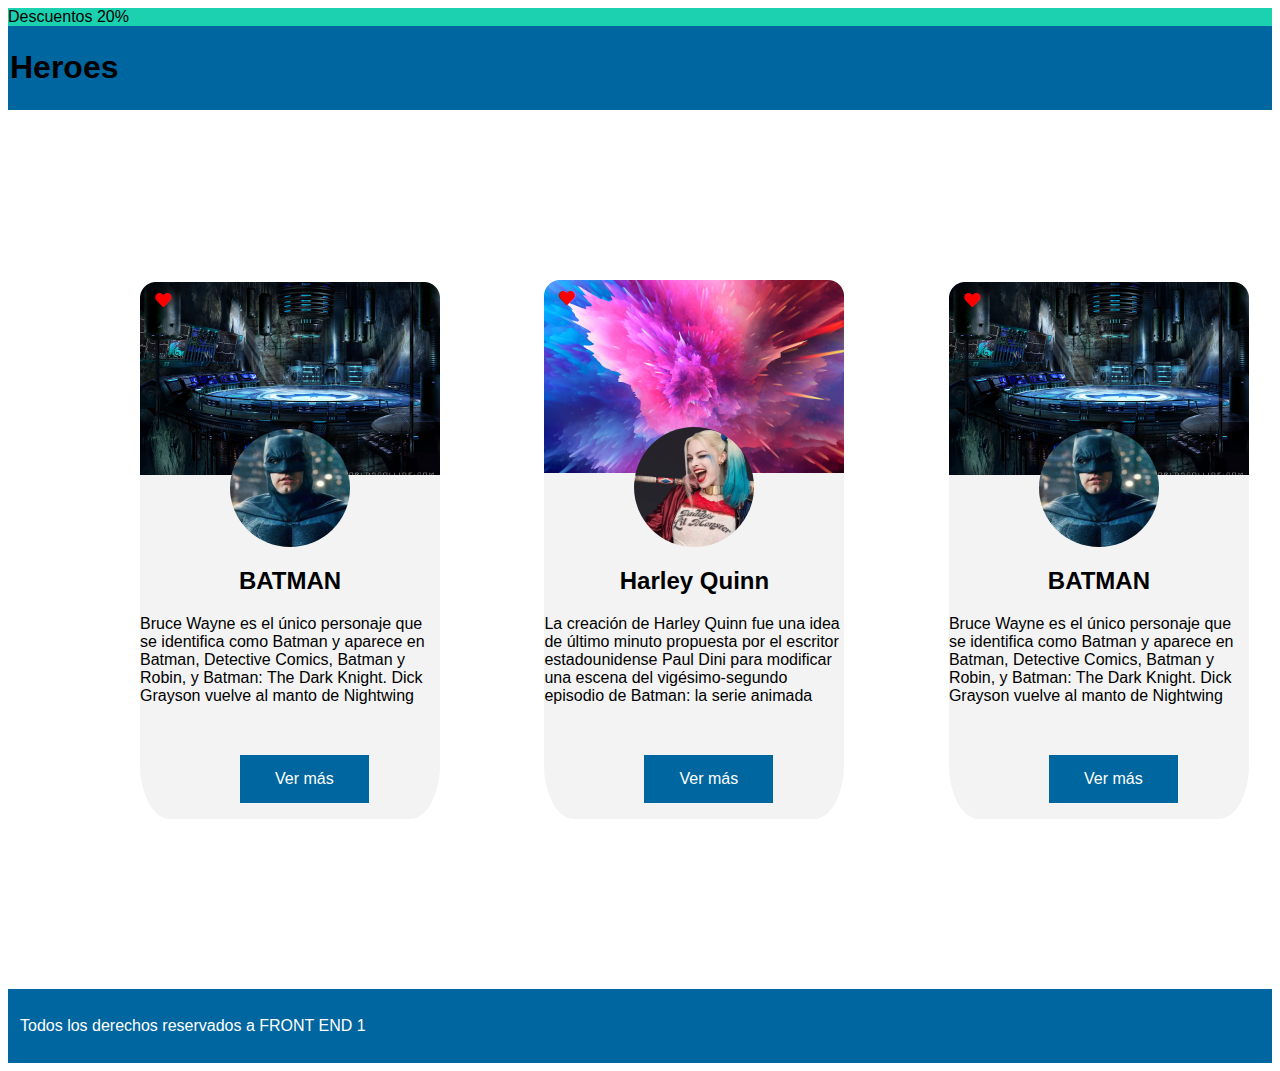
<file: Clase 10/Index.html>
<!DOCTYPE html>
<html lang="en">
<head>
    <meta charset="UTF-8">
    <meta http-equiv="X-UA-Compatible" content="IE=edge">
    <meta name="viewport" content="width=, initial-scale=1.0">
    <title>Document</title>
    <link rel="stylesheet" href="css/style.css">
    <link rel="stylesheet" href="https://use.fontawesome.com/releases/v5.15.2/css/all.css">
</head>
<body>
    <header>
        <div class="descuentos">
            Descuentos 20%
        </div>
        <div class="heroes"> 
            <h1>Heroes</h1>
        </div>
    </header>
    <main>
    <span class= "card">
        <i class="fas fa-heart corazon"></i>
        <img src="img/FondoBatman.png" alt="FondoBatman">
        <img src="img/Batman.png" alt="Batman" class="redondo">
        <h2>BATMAN</h2>
        <p>Bruce Wayne es el único personaje que se identifica como Batman y aparece en Batman, Detective Comics, Batman y Robin, y Batman: The Dark Knight. Dick Grayson vuelve al manto de Nightwing</p>
        <br>
        <p class="caja">Ver más</p>
    </span>

    <span class="card">
        <i class="fas fa-heart corazon"></i>
        <img src="img/FomdoHarley.png" alt="FondoHarley">
        <img src="img/Harley.png" alt="Harley" class="redondo">
        <h2>Harley Quinn</h2>
        <p>La creación de Harley Quinn fue una idea de último minuto propuesta por el escritor estadounidense Paul Dini para modificar una escena del vigésimo-segundo episodio de Batman: la serie animada </p>
        <br>
        <p class="caja">Ver más</p>
    </span>

    <span class= "card">
        <i class="fas fa-heart corazon"></i>
        <img src="img/FondoBatman.png" alt="FondoBatman">
        <img src="img/Batman.png" alt="Batman" class="redondo">
        <h2>BATMAN</h2>
        <p>Bruce Wayne es el único personaje que se identifica como Batman y aparece en Batman, Detective Comics, Batman y Robin, y Batman: The Dark Knight. Dick Grayson vuelve al manto de Nightwing</p>
        <br>
        <p class="caja">Ver más</p>
    </span>
    </main>

    <footer>
        <p>Todos los derechos reservados a FRONT END 1 </p>
    </footer>
</body>
</html>
</file>
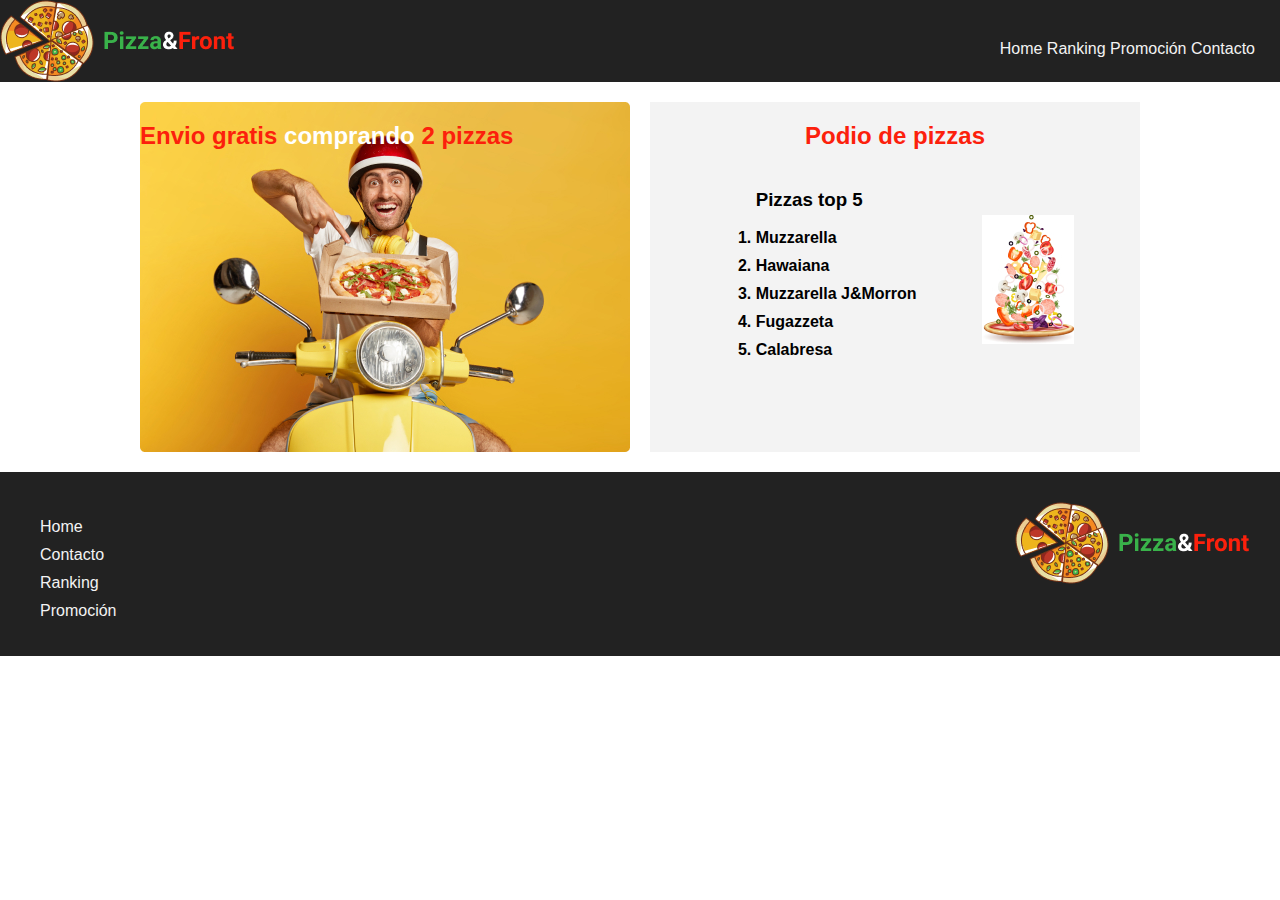
<file: Clase 11/index.html>
<!DOCTYPE html>
<html lang="en">
<head>
    <meta charset="UTF-8">
    <meta http-equiv="X-UA-Compatible" content="IE=edge">
    <meta name="viewport" content="width=device-width, initial-scale=1.0">
    <title>Pizza&Front</title>
    <link rel="stylesheet" href="css/style.css">
</head>
<body class="container">
    <header>
        <section class="encabezado">
        <img  src="img/Logo.png" alt="LogoPizza">
        <nav>
            <span class="iconos">
                <a>Home</a>
                <a>Ranking</a>
                <a>Promoción</a>
                <a>Contacto</a>
            </span>
        </nav>
        </section>
    </header>
    <main>
        <section class="card card1">
            <img src="img/delivery.jpg" alt="delivery">
            <h2 class="tituloimg1">Envio gratis <span class="blanco" > comprando</span>  2 pizzas </h2>
        </section>
        <section class="card">
            <h2 class="centrar">Podio de pizzas</h2>
        <section class="card2">
            <section>
            <h3>Pizzas top 5</h3>
            <ol>
                <li class="margen negrita">Muzzarella</li>
                <li class="margen negrita">Hawaiana</li>
                <li class="margen negrita">Muzzarella J&Morron</li>
                <li class="margen negrita">Fugazzeta</li>
                <li class="margen negrita">Calabresa</li>
            </ol>
            </section>
            <img class="img2"src="img/PizzaFalling.jpg" alt="delivery">  
        </section>
        </section>

    </main>
    <footer class="final">
        <nav>
            <ul class="iconosF" type="none">
                <li class="margen ">Home </li>
                <li class="margen ">Contacto</li>
                <li class="margen ">Ranking</li>
                <li class="margen ">Promoción</li>
            </ul>
        </nav>
        <img class="logo" src="img/Logo.png" alt="LogoPizza">
    </footer>
</body>
</html>
</file>
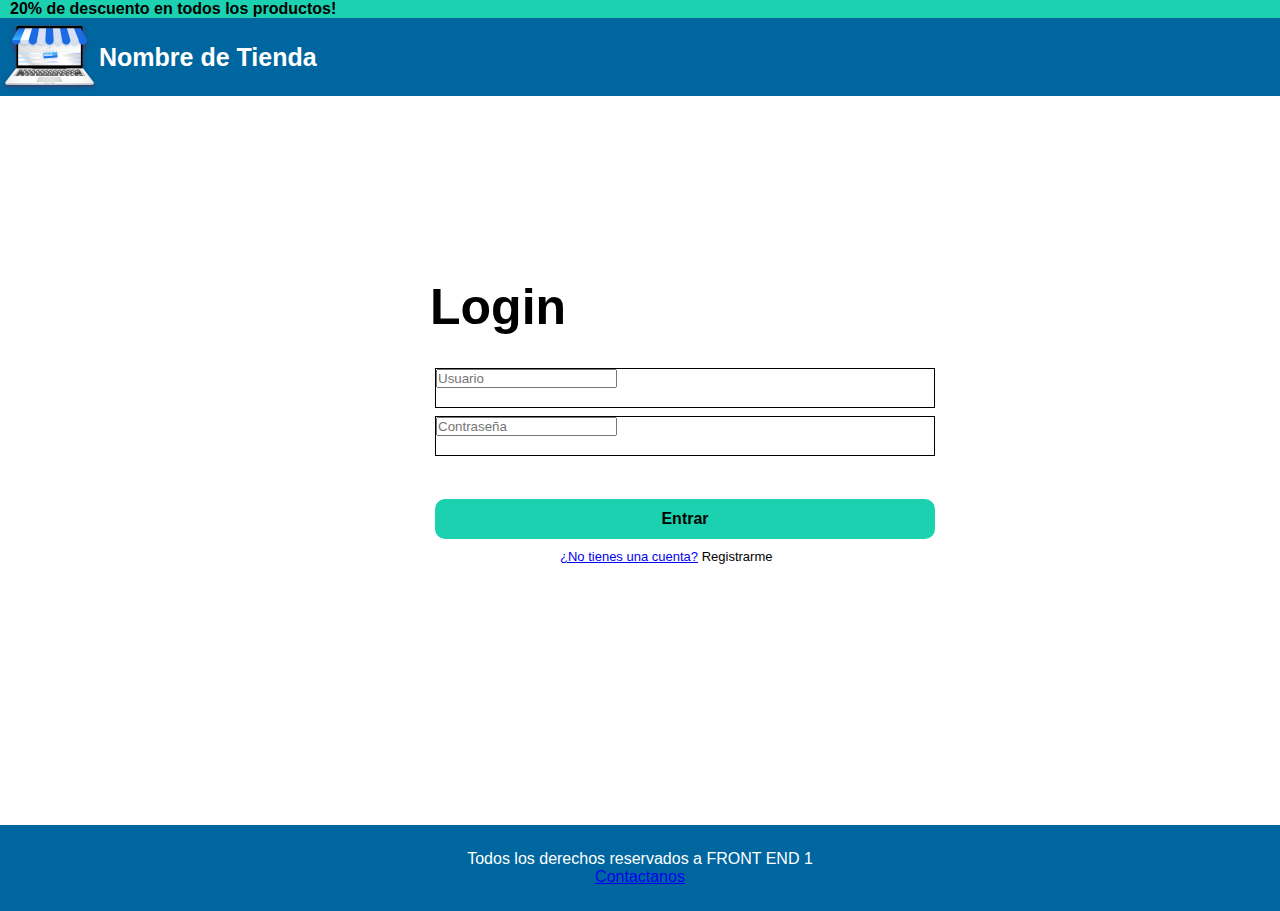
<file: Clase 16/Index.html>
<!DOCTYPE html>
<html lang="en">
<head>
    <meta charset="UTF-8">
    <meta http-equiv="X-UA-Compatible" content="IE=edge">
    <meta name="viewport" content="width=device-width, initial-scale=1.0">
    <title>Login</title>
    <link rel="stylesheet" href="CSS/General.css">
    <link rel="stylesheet" href="CSS/login.css">

</head>
<body>
    <header>
        <section class="header1">
            <p>20% de descuento en todos los productos!</p>
        </section>
        <section class="header2">
            <img src="img/Logo.png" alt="Logo">
            <span class="titulo">Nombre de Tienda</span>
        </section>
    </header>
    <main>
        <section >
            <p class="titulologin">Login</p>
        </section>
        <section>
            <form action="Login" method="GET">
                <div class="cajas">
                    <label for="usuario" ></label>
                    <input type="email" name="usuario" id="usuario" placeholder="Usuario" required>
                </div>
                <div class="cajas">
                    <Label for="contraseña"></Label>
                    <input type="password" name="contraseña" id="contraseña" placeholder="Contraseña" minlength="4" maxlength="10" required>
                </div>
            </form>
        </section>
        <section>
            <div>
                <button type="submit" class="entrarlogin"> Entrar</button>
            </div>
            <span class="crearcuenta" >
                <a href="Registro.html">¿No tienes una cuenta?</a>
                <span>Registrarme</span>
            </span>
        </section>
    </main>
    <footer>
        <section>
            <p class="footer1">Todos los derechos reservados a FRONT END 1</p>
            <a href="Contacto.html">Contactanos</a>
        </section>

    </footer>
</body>
</html>
</file>
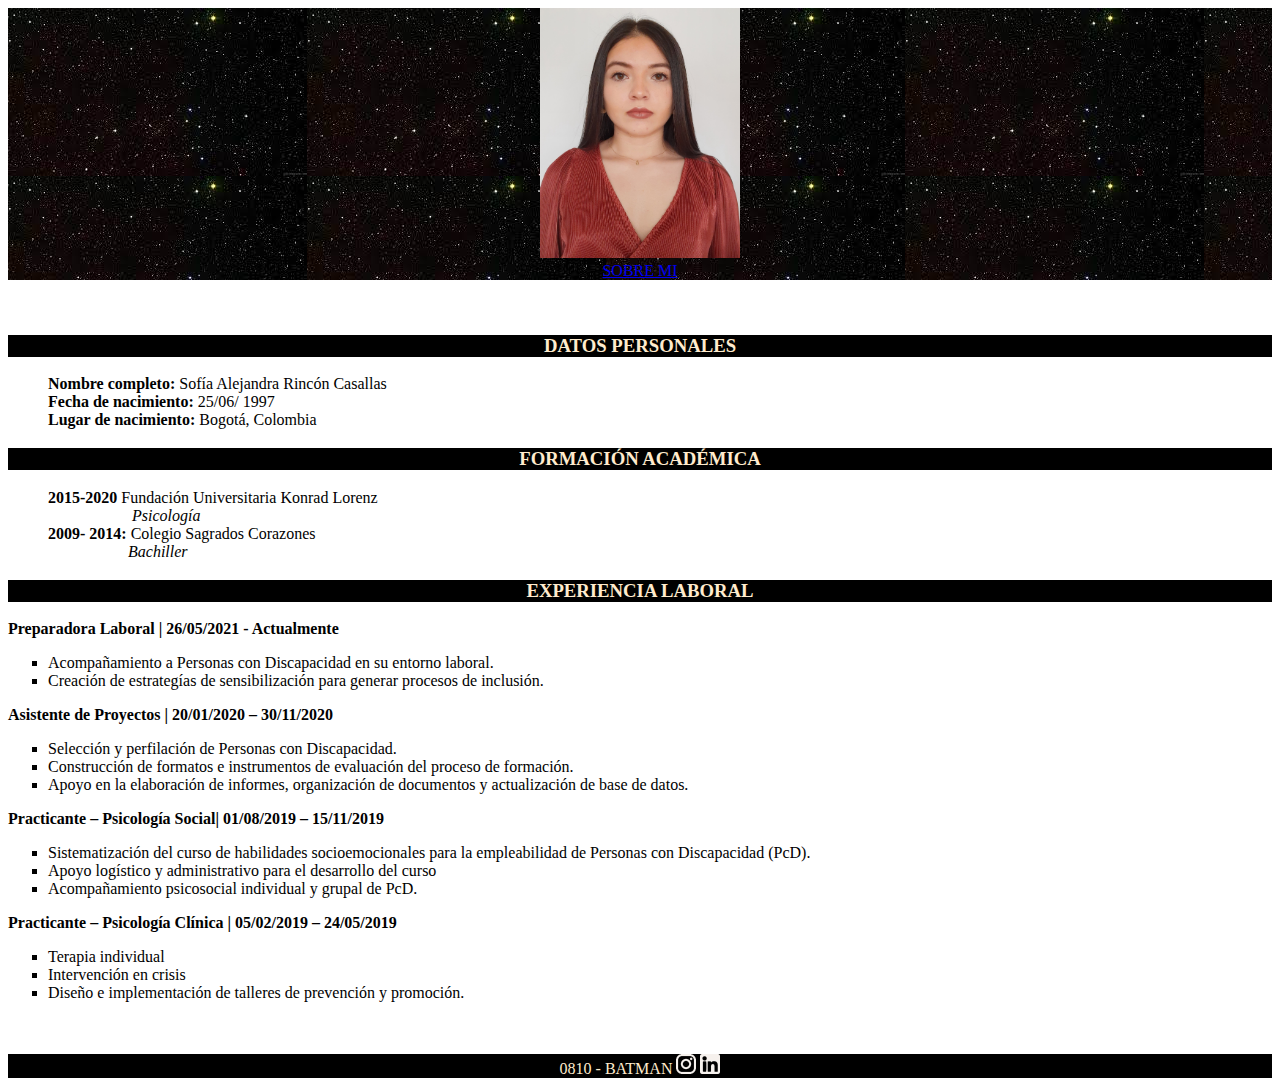
<file: Clase 8/Index.html>
<!DOCTYPE html>
<html lang="en">
<head>
    <meta charset="UTF-8">
    <meta http-equiv="X-UA-Compatible" content="IE=edge">
    <meta name="viewport" content="width=device-width, initial-scale=1.0">
    <title>Curriculum Vitae</title>
    <link rel="stylesheet" href="css/style.css">
</head>
<header>
    <img class="Imagen" src="img/20200907_140742.jpg" alt="FotoSofia">
    <br>
    <a href="Sobremi.html">SOBRE MI </a>
</header>
<body>
    <main>
        <br>
        <br>
        <section>
            <h3 class="Fondo">DATOS PERSONALES</h3>
            <ul type=none>
                <li> <span class="negrita">Nombre completo:</span> Sofía Alejandra Rincón Casallas</li>
                <li> <span class= "negrita">Fecha de nacimiento:</span> 25/06/ 1997 </li>
                <li> <span class= "negrita">Lugar de nacimiento:</span> Bogotá, Colombia</li>
            </ul>
            <h3 class="Fondo">FORMACIÓN ACADÉMICA</h3>
            <ul type="none">
                <li><span class="negrita">2015-2020 </span>Fundación Universitaria Konrad Lorenz
                    <br>
                    &nbsp;&nbsp;&nbsp;&nbsp;&nbsp;&nbsp;&nbsp;&nbsp;&nbsp;&nbsp;&nbsp;&nbsp;&nbsp;&nbsp;&nbsp;&nbsp;&nbsp;&nbsp;&nbsp;&nbsp; <span class="cursiva">Psicología</span></li>
                <li><span class="negrita">2009- 2014: </span> Colegio Sagrados Corazones
                    <br>
                    &nbsp;&nbsp;&nbsp;&nbsp;&nbsp;&nbsp;&nbsp;&nbsp;&nbsp;&nbsp;&nbsp;&nbsp;&nbsp;&nbsp;&nbsp;&nbsp;&nbsp;&nbsp;&nbsp;&nbsp;<span class="cursiva">Bachiller</span> </li>
            </ul>
            <h3 class="Fondo">EXPERIENCIA LABORAL</h3>
            <p class="negrita">Preparadora Laboral | 26/05/2021 - Actualmente</p>
            <ul type= "square">
                <li>Acompañamiento a Personas con Discapacidad en su entorno laboral.</li>
                <li>Creación de estrategías de sensibilización para generar procesos de inclusión.</li>
            </ul>
            <p class="negrita">Asistente de Proyectos | 20/01/2020 – 30/11/2020 </p>
            <ul type= "square">
                <li>Selección y perfilación de Personas con Discapacidad. </li>
                <li>Construcción de formatos e instrumentos de evaluación del proceso de formación.</li>
                <li>Apoyo en la elaboración de informes, organización de documentos y actualización de base de datos.</li> 
            </ul>
            <p class="negrita">Practicante – Psicología Social| 01/08/2019 – 15/11/2019 </p>
            <ul type= "square">
                <li>Sistematización del curso de habilidades socioemocionales 
                    para la empleabilidad de Personas con Discapacidad (PcD).</li> 
                <li>Apoyo logístico y administrativo para el desarrollo del curso</li> 
                <li>Acompañamiento psicosocial individual y grupal de PcD.</li> 
            </ul>
            <p class="negrita"> Practicante – Psicología Clínica | 05/02/2019 – 24/05/2019 </p>
            <ul type= "square">
                <li>Terapia individual </li>
                <li>Intervención en crisis</li> 
                <li>Diseño e implementación de talleres de prevención y promoción.</li> 
            </ul>
            
        </section>
    </main>
    <br>
    <br>
    <footer class="Fondo">
        <span>0810 - BATMAN</span>
        <img src= "img/ico_instagram.png">
        <img src= "img/ico_linkedin.png">
        
    </footer>
</body>
</html>
</file>
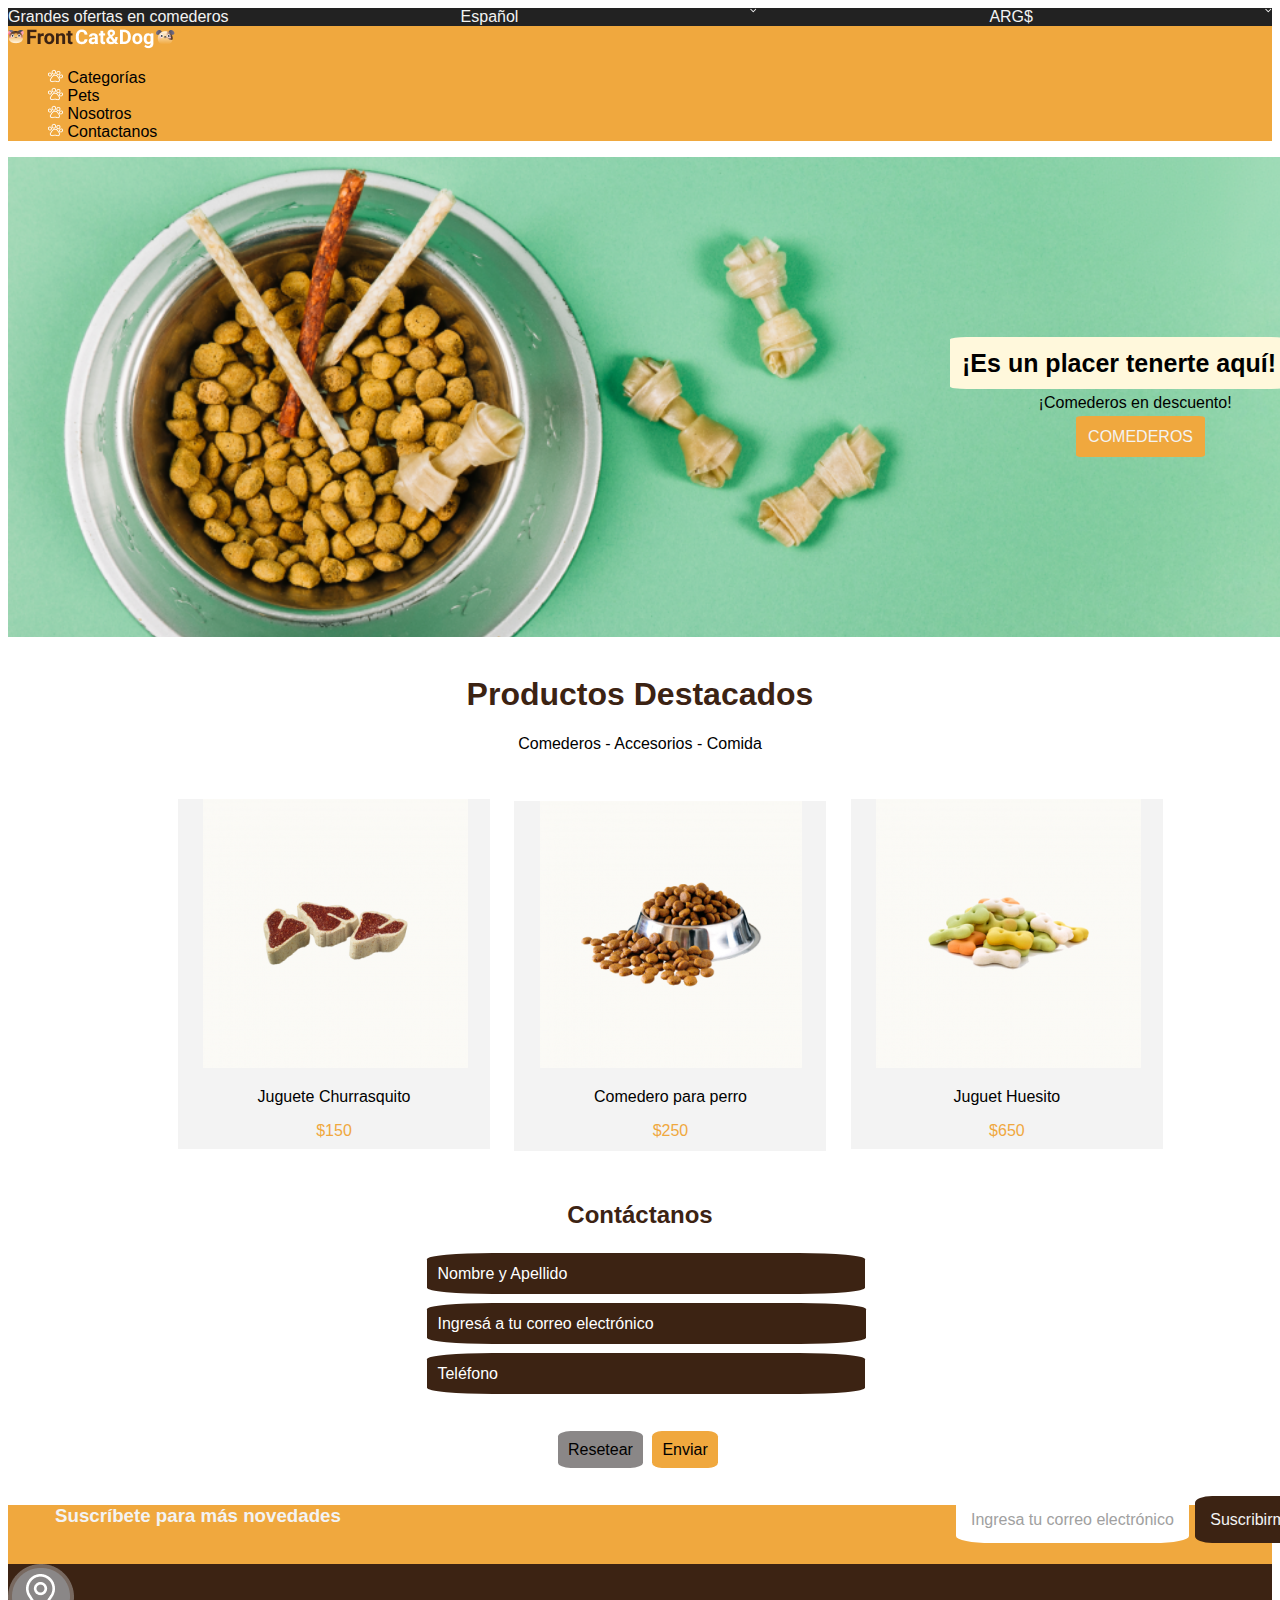
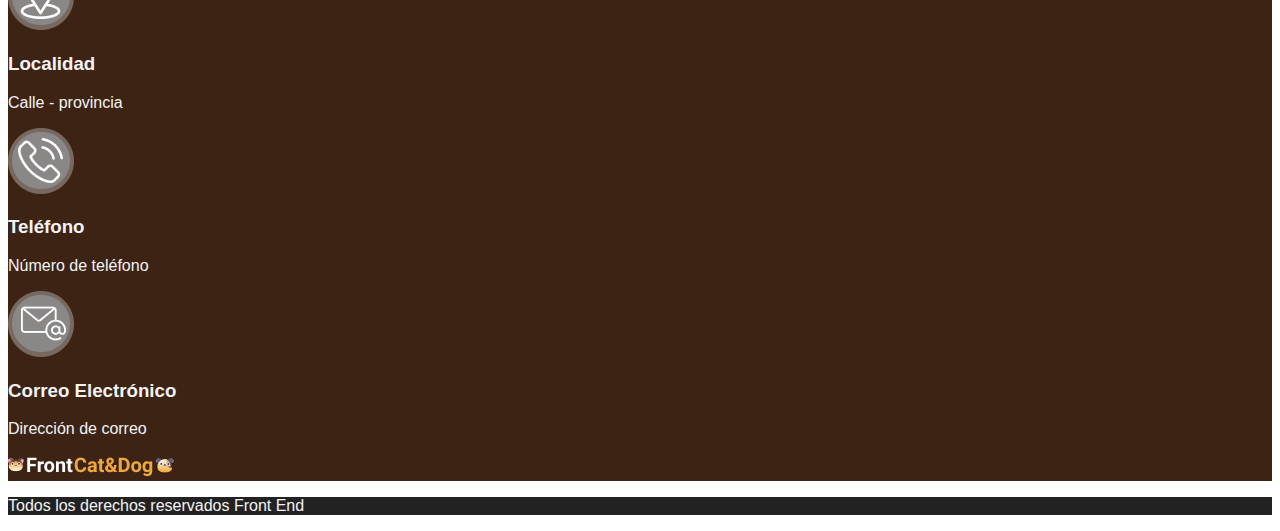
<file: Clase 9/Index.html>
<!DOCTYPE html>
<html lang="en">
<head>
    <meta charset="UTF-8">
    <meta http-equiv="X-UA-Compatible" content="IE=edge">
    <meta name="viewport" content="width=device-width, initial-scale=1.0">
    <title>PetShop2</title>
    <link rel="stylesheet" href="css/style.css">
    <link rel="stylesheet" href="https://pro.fontawesome.com/releases/v5.10.0/css/all.css" integrity="sha384-AYmEC3Yw5cVb3ZcuHtOA93w35dYTsvhLPVnYs9eStHfGJvOvKxVfELGroGkvsg+p" crossorigin="anonymous"/>
</head>
<body>
    <header>
    <section class="negro encabezado">
        <span>Grandes ofertas en comederos</span>
        <span>Español </span>
        <img src="img/Flechita.png" alt="icono">
        <span>ARG$ </span>
        <img src="img/Flechita.png" alt="icono">
    </section>
    <section class="amarillo">
        <img src="img/Logo.png" alt="Logo">
        <span>
            <ul type="none"> 
                <li> <img src="img/Huellapequeña.png" alt="icono">
            <a>Categorías</a> </li>
                <li><img src="img/Huellapequeña.png" alt="icono">
            <a>Pets</a> </li>
                <li><img src="img/Huellapequeña.png" alt="icono">
            <a>Nosotros</a> </li>
                <li><img src="img/Huellapequeña.png" alt="icono">
            <a>Contactanos</a> </li>
            </ul>             
        </span>
    </section>
    </header>
    <main>
        <section class=ImagenPrincipal>
            <span class="no">¡Es un placer tenerte aquí!</span>
            <p class="posicion">¡Comederos en descuento!</p>
            <span class="posicion2">COMEDEROS</span> 
        </section>
        <section class="TituloBody">
            <br>
            <i class="fas fa-paw iconos"></i>
            <h1 class="marron">Productos Destacados</h1>
            <p>Comederos - Accesorios - Comida</p>
        </section>
        <section>
            <section class="card">
                <img class= "img" src="img/churrasquito.png" alt="Churrasquito">
                <p class=letra2>Juguete Churrasquito</p>
                <p class=letra>$150</p>
            </section>
            <section class="card">
                <img class= "img" src="img/comedero.png" alt="Comedero">
                <p class=letra2>Comedero para perro</p>
                <p class="letra">$250</p>
            </section>
            <section class="card">
                <img class= "img" src="img/Huesito.png" alt="Huesito">
                <p class=letra2>Juguet Huesito</p>
                <p class="letra">$650</p>
            </section>
        </section>
        <section>
            <h2 class="marron TituloBody" >Contáctanos</h2>
        </section>
        <section>
            <ul type="none" >
                <li><span class="cafe">Nombre y Apellido</span> </li>
                <li><span class="cafe1">Ingresá a tu correo electrónico</span></li>
                <li><span class="cafe2">Teléfono</span></li>
            </ul>
            <br>
            <br>
            <span class="gris">Resetear</span>
            <span class="amarillos">Enviar</span>
        </section>
    </main>
    <br>
    <footer>
        <section class="amarillo">
            <i class="far fa-envelope icono"></i>
            <h3 class="suscribirse">Suscríbete para más novedades</h3>
            <span class="blancos">Ingresa tu correo electrónico</span>
            <span class="cafes">Suscribirme</span>
        </section>
        <section class="PiePagina">
            <img src="img/Ubicación.png" alt="Ubicación">
            <h3>Localidad</h3>
            <p>Calle - provincia</p>
            <img src="img/Llamada.png" alt="Ubicación">
            <h3>Teléfono</h3>
            <p>Número de teléfono</p>
            <img src="img/Mensaje.png" alt="Ubicación">
            <h3>Correo Electrónico</h3>
            <p>Dirección de correo</p>
            <img src="img/Logoabajo.png" alt="Logo">
        </section>
        <section class="negro">
            <p>Todos los derechos reservados Front End</p>
        </section>
    </footer>
</body>
</html>
</file>
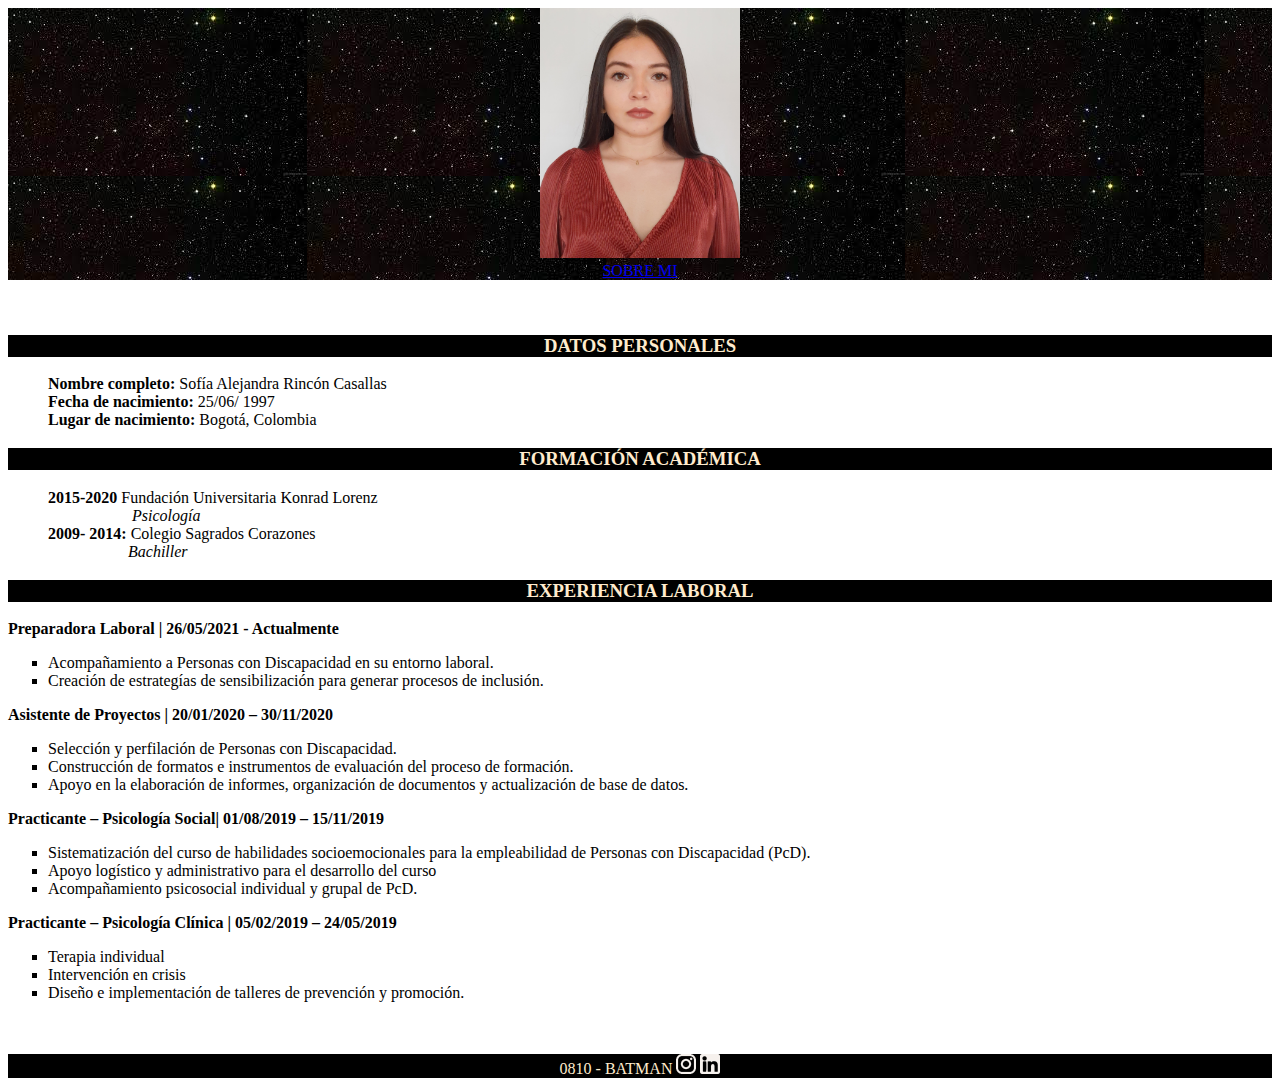
<file: Clase 8/index/index.html>
<!DOCTYPE html>
<html lang="en">
<head>
    <meta charset="UTF-8">
    <meta http-equiv="X-UA-Compatible" content="IE=edge">
    <meta name="viewport" content="width=device-width, initial-scale=1.0">
    <title>Curriculum Vitae</title>
    <link rel="stylesheet" href="../css/style.css">
</head>
<header>
    <img class="Imagen" src="../img/20200907_140742.jpg" alt="FotoSofia">
    <br>
    <a href="index\Sobremi.html">SOBRE MI </a>
</header>
<body>
    <main>
        <br>
        <br>
        <section>
            <h3 class="Fondo">DATOS PERSONALES</h3>
            <ul type=none>
                <li> <span class="negrita">Nombre completo:</span> Sofía Alejandra Rincón Casallas</li>
                <li> <span class= "negrita">Fecha de nacimiento:</span> 25/06/ 1997 </li>
                <li> <span class= "negrita">Lugar de nacimiento:</span> Bogotá, Colombia</li>
            </ul>
            <h3 class="Fondo">FORMACIÓN ACADÉMICA</h3>
            <ul type="none">
                <li><span class="negrita">2015-2020 </span>Fundación Universitaria Konrad Lorenz
                    <br>
                    &nbsp;&nbsp;&nbsp;&nbsp;&nbsp;&nbsp;&nbsp;&nbsp;&nbsp;&nbsp;&nbsp;&nbsp;&nbsp;&nbsp;&nbsp;&nbsp;&nbsp;&nbsp;&nbsp;&nbsp; <span class="cursiva">Psicología</span></li>
                <li><span class="negrita">2009- 2014: </span> Colegio Sagrados Corazones
                    <br>
                    &nbsp;&nbsp;&nbsp;&nbsp;&nbsp;&nbsp;&nbsp;&nbsp;&nbsp;&nbsp;&nbsp;&nbsp;&nbsp;&nbsp;&nbsp;&nbsp;&nbsp;&nbsp;&nbsp;&nbsp;<span class="cursiva">Bachiller</span> </li>
            </ul>
            <h3 class="Fondo">EXPERIENCIA LABORAL</h3>
            <p class="negrita">Preparadora Laboral | 26/05/2021 - Actualmente</p>
            <ul type= "square">
                <li>Acompañamiento a Personas con Discapacidad en su entorno laboral.</li>
                <li>Creación de estrategías de sensibilización para generar procesos de inclusión.</li>
            </ul>
            <p class="negrita">Asistente de Proyectos | 20/01/2020 – 30/11/2020 </p>
            <ul type= "square">
                <li>Selección y perfilación de Personas con Discapacidad. </li>
                <li>Construcción de formatos e instrumentos de evaluación del proceso de formación.</li>
                <li>Apoyo en la elaboración de informes, organización de documentos y actualización de base de datos.</li> 
            </ul>
            <p class="negrita">Practicante – Psicología Social| 01/08/2019 – 15/11/2019 </p>
            <ul type= "square">
                <li>Sistematización del curso de habilidades socioemocionales 
                    para la empleabilidad de Personas con Discapacidad (PcD).</li> 
                <li>Apoyo logístico y administrativo para el desarrollo del curso</li> 
                <li>Acompañamiento psicosocial individual y grupal de PcD.</li> 
            </ul>
            <p class="negrita"> Practicante – Psicología Clínica | 05/02/2019 – 24/05/2019 </p>
            <ul type= "square">
                <li>Terapia individual </li>
                <li>Intervención en crisis</li> 
                <li>Diseño e implementación de talleres de prevención y promoción.</li> 
            </ul>
            
        </section>
    </main>
    <br>
    <br>
    <footer class="Fondo">
        <span>0810 - BATMAN</span>
        <img src= "../img/ico_instagram.png">
        <img src= "../img/ico_linkedin.png">
        
    </footer>
</body>
</html>
</file>
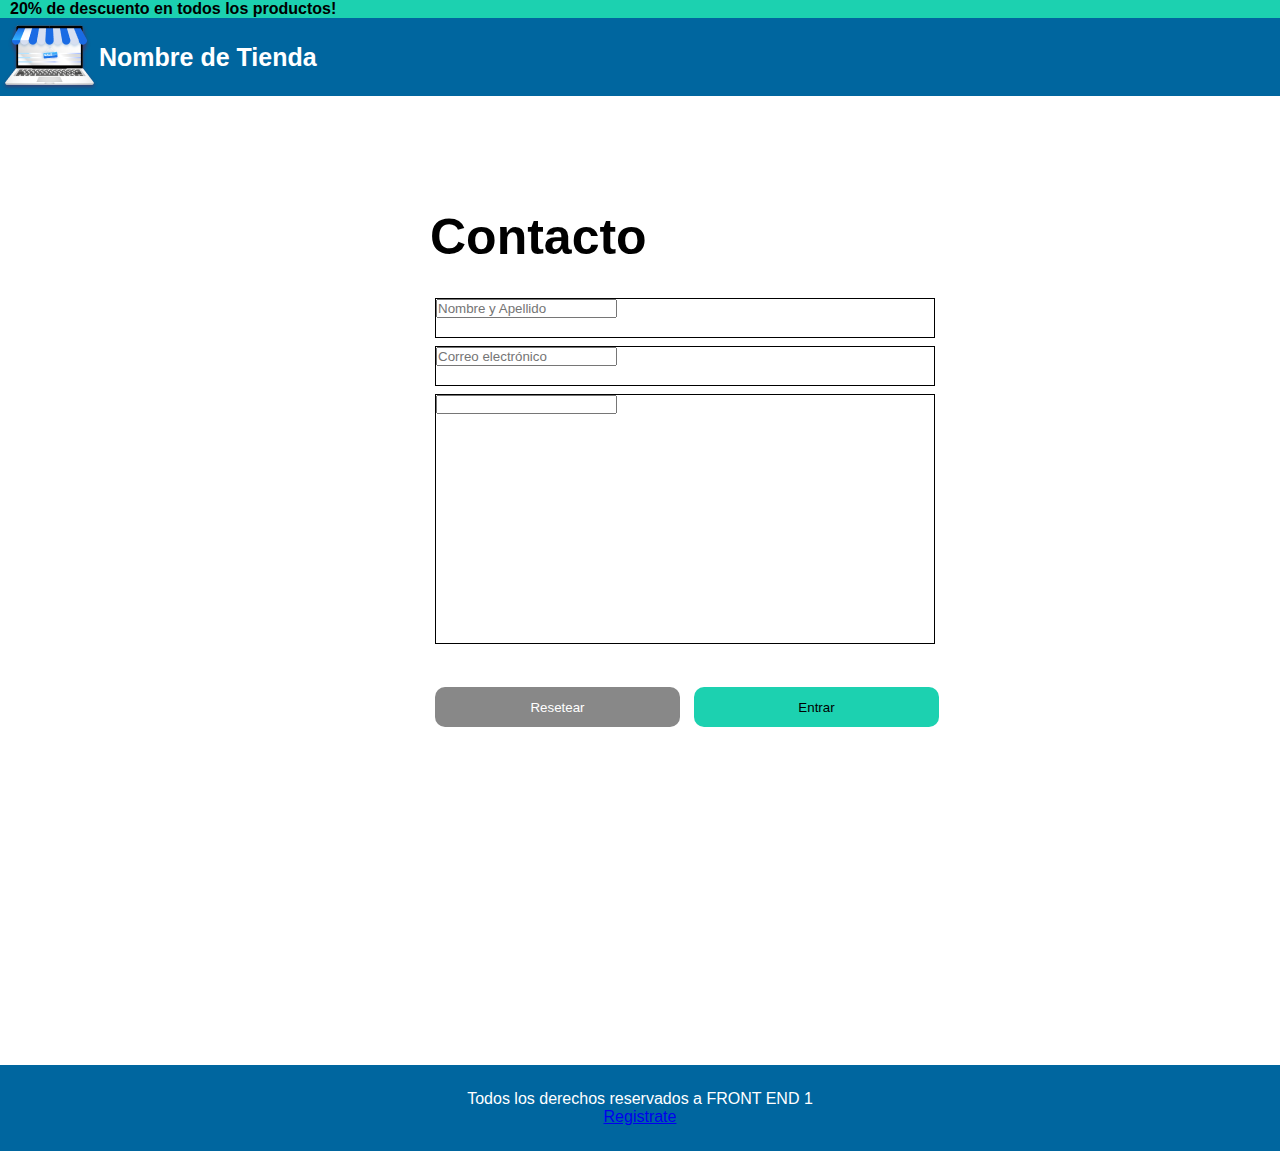
<file: Clase 16/Contacto.html>
<!DOCTYPE html>
<html lang="en">
<head>
    <meta charset="UTF-8">
    <meta http-equiv="X-UA-Compatible" content="IE=edge">
    <meta name="viewport" content="width=device-width, initial-scale=1.0">
    <title>Contacto</title>
    <link rel="stylesheet" href="CSS/General.css">
    <link rel="stylesheet" href="CSS/Contacto.css">

</head>
<body>
    <header>
        <section class="header1">
            <p>20% de descuento en todos los productos!</p>
        </section>
        <section class="header2">
            <img src="img/Logo.png" alt="Logo">
            <span class="titulo">Nombre de Tienda</span>
        </section>
    </header>
    <main>
        <section>
            <section >
                <p class="tituloContacto">Contacto</p>
            </section>
            <form action="Contacto" method="GET">
                <div class="cajasContacto">
                    <label for="Nombre" ></label>
                    <input type="text" name="Nombre" id="Nombre" placeholder="Nombre y Apellido" required>
                </div>
                <div class="cajasContacto">
                    <label for="email" ></label>
                    <input type="email" name="email" id="email" placeholder="Correo electrónico" required>
                </div>
                <div class="cajasContacto1">
                    <label for="comentarios" ></label>
                    <input type="textarea" name="comentarios" id="comentarios" sentences minlength="15" maxlength="500" rows="10" cols="100" required>
                </div>
            </form>
            <section>
                <div>
                    <button type="reset" class="resetearContacto"> Resetear</button>
                    <button type="submit" class="entrarContacto">Entrar</button>
                </div>
            </section>
    </main>
    <footer>
        <section>
            <p class="footer1">Todos los derechos reservados a FRONT END 1</p>
            <a href="Registro.html">Registrate</a>
        </section>

    </footer>
</body>
</html>
</file>
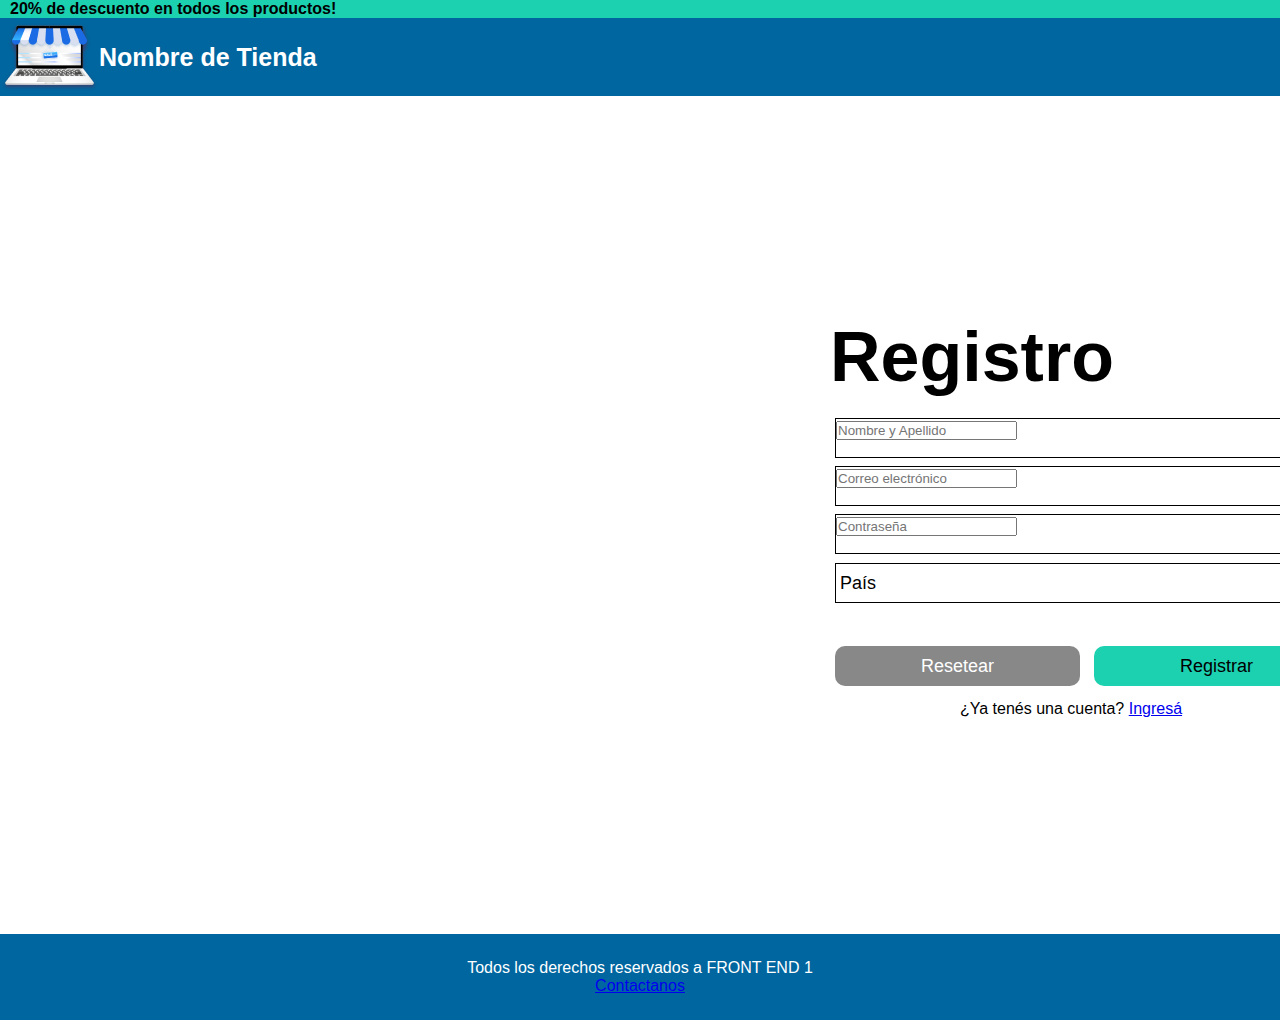
<file: Clase 16/Registro.html>
<!DOCTYPE html>
<html lang="en">
<head>
    <meta charset="UTF-8">
    <meta http-equiv="X-UA-Compatible" content="IE=edge">
    <meta name="viewport" content="width=device-width, initial-scale=1.0">
    <title>Registro</title>
    <link rel="stylesheet" href="CSS/General.css">
    <link rel="stylesheet" href="CSS/Registro.css">

</head>
<body>
    <header>
        <section class="header1">
            <p>20% de descuento en todos los productos!</p>
        </section>
        <section class="header2">
            <img src="img/Logo.png" alt="Logo">
            <span class="titulo">Nombre de Tienda</span>
        </section>
    </header>
    <main>
        <section >
            <p class="tituloRegistro">Registro</p>
        </section>
        <section>
            <form action="Registro" method="GET">
                <div class="cajasRegistro">
                    <label for="Nombre" ></label>
                    <input type="text" name="Nombre" id="Nombre" placeholder="Nombre y Apellido" required>
                </div>
                <div class="cajasRegistro">
                    <label for="email" ></label>
                    <input type="email" name="email" id="email" placeholder="Correo electrónico" required>
                </div>
                <div class="cajasRegistro">
                    <label for="password" ></label>
                    <input type="password" name="password" id="password" placeholder="Contraseña" required>
                </div>
                <select class="paises" >
                    <label for="paises"></label>
                    <datalist placeholder="País" name="Latinoamerica" id="paises"></datalist>
                        <option name="Latinoamerica">País</option>
                        <option name="Latinoamerica"  value="ARG">Argentina</option>
                        <option name="Latinoamerica" value="BOL">Bolivia</option>
                        <option name="Latinoamerica"  value="BRA">Brasil</option>
                        <option name="Latinoamerica" value="CHI">Chile</option>
                        <option name="Latinoamerica" value="COL">Colombia</option>
                        <option name="Latinoamerica"value="CR">Costa Rica</option>
                        <option name="Latinoamerica" value="CU">Cuba</option>
                        <option name="Latinoamerica" value="ECU">Ecuador</option>
                        <option name="Latinoamerica"value="SAL">El Salvador</option>
                        <option name="Latinoamerica" value="GUA">Guatemala</option>
                        <option name="Latinoamerica" value="HAI">Haíti</option>
                        <option name="Latinoamerica" value="HON">Honduras</option>
                        <option name="Latinoamerica" value="MEX">México</option>
                        <option name="Latinoamerica" value="NIC">Nicaragua</option>
                        <option name="Latinoamerica" value="PAN">Panamá</option>
                        <option name="Latinoamerica" value="PAR">Paraguay</option>
                        <option name="Latinoamerica" value="PER">Perú</option>
                        <option name="Latinoamerica" value="RD">República Dominicana</option>
                        <option name="Latinoamerica" value="URU">Uruguay</option>
                        <option name="Latinoamerica" value="VEN">Venezuela</option>
                    </datalist>
                </select>
            </form>
        </section>
        <section>
            <div>
                <button type="reset" class="resetear"> Resetear</button>
                <button type="submit" class="registrar"> Registrar</button>
            </div>
            <span class="ingresar" >
                <a>¿Ya tenés una cuenta?</a>
                <a href="Login.html">Ingresá</a>
            </span>
        </section>
    </main>
    <footer>
        <section>
            <p class="footer1">Todos los derechos reservados a FRONT END 1</p>
            <a href="Contacto.html">Contactanos</a>
        </section>

    </footer>
</body>
</html>
</file>
<file: Clase 10/css/style.css>
body{
    font-family: 'Roboto', sans-serif;
}
.descuentos{
    background-color: #1CD1B0;
}
.heroes{
    background-color: #00669F;
    margin: auto;
    padding: 2px;

}
.card{
    position: relative;
    width: 300px;
    left: 32px;
    background: #F3F3F3;
    border-radius:  10%;
    display: inline-block;
    margin-top: 170px;
    margin-bottom: 170px;
    margin-left: 100px;
}

.corazon{
    color: red;
    position: absolute;
    top: 10px;
    left: 15px;
}
.redondo{
    border-radius:100%;
    display: block;
    margin: auto;
    margin-top: -50px;
}
.caja{
    background-color: #00669F;
    position: relative;
    width: 128.78px;
    height: 48.52px;
    left: 100px;
    text-align: center;
    color: white;
    display: flex;
    align-content: space-around;
    justify-content: space-around;
    align-items: center;
}
h2{
    text-align: center;
}
footer{
    background-color: #00669F;
    padding: 12px;
    color: white;
}
</file>
<file: Clase 11/css/style.css>
body{
    box-sizing: border-box;
    padding: 0%;
    margin: 0%;
}
header{
    background-color:#222222;
}
main{
    display: flex;
    margin: auto;
}
footer{
    background-color:#222222;
}
.iconos{
    color: #F3F3F3;
    position: relative;
    right: 25px;
    top: 40px;
}
.iconosF{
    color: #F3F3F3;
    position: relative;
    left: 20px;
    padding: 20px 20px;
}
.blanco{
    color: white;
}
.margen{
    margin-top: 10px;
}
.negrita{
    font-weight:bold;
}
.centrar{
    text-align: center;
}
.logo{
    padding: 30px 30px;
}
h2{
    color:#FC200C;
}
h3{
    padding-left: 40px;
}
.container{
    font-family:'Roboto', sans-serif;
    display:flex;
    flex-direction: column;
    position: relative;
}
.encabezado{
    display: flex;
    flex-wrap: wrap;
    justify-content: space-between;
    align-items: flex-start;
}
.final{
    display: flex;
    flex-wrap: wrap;
    flex-direction: row;
    justify-content: space-between;
    align-items: flex-start;
}
.card{
    height: 350px;
    width: 490px;
    background: #F3F3F3;
    margin: 20px 10px;
}
.card1{
    display: flex;
    
}
.tituloimg1{
    position: absolute;
}
.card2{
    display: flex;
    justify-content: space-evenly;
}
.img2{
    position: relative;
    top: 45px;
    width: 92px;
    height: 129px;
}
</file>
<file: Clase 16/CSS/General.css>
*{
    box-sizing: border-box;
    padding: 0%;
    margin: 0%;
}
/*Estilos Header*/
.header1{
    background-color: #1CD1B0;
    text-align: left;
    padding-left: 10px;
    background-size: cover;
    font-weight: bold;
    font-family: 'Roboto', sans-serif;
}
.header2{
    background-color: #00669F;
    position: relative;
    background-size: cover;
    
}
.titulo{
    color:#FFFFFF;
    font-size: 25px;
    font-weight: bold;
    position: absolute;
    left: 129;
    top: 25px;
    font-family: 'Roboto', sans-serif;
}

/*Estilos Footer*/
footer{
    background-color:#00669F;
    background-size: cover;
    text-align: center;
    position: relative;
    top: 400px;
    padding: 25px;
    font-family: 'Roboto', sans-serif;
}
.footer1{
    color: #FFFFFF;
    text-align: center;
    font-family: 'Roboto', sans-serif;
}
</file>
<file: Clase 16/CSS/login.css>
/*Estilos Main*/
main{
    position: relative;
    top: 150px;
    left: 400px;
    padding: 1px 2px 10px 30px;
    
}
.titulologin{
    font-family: 'Inter', sans-serif;
    color: black;
    font-size: 50px;
    font-weight: bold;
    line-height: 120px;
}
.cajas{
    font-family: 'Inter', sans-serif;
    font-size: 16px;
    margin: 1px 5px 8px 5px;
    background-color: #fff;
    height: 40px;
    width: 500px;
    border: black 1px solid;   
}

.entrarlogin{
    font-family: 'Inter', sans-serif;
    font-size: 16px;
    margin: 35px 5px 8px 5px;
    background-color:#1CD1B0;
    border-radius: 10px;
    border:#1CD1B0 1px ;
    height: 40px;
    width: 500px;
    font-weight: bold;
}
.crearcuenta{
    font-family: 'Inter', sans-serif;
    font-size: 13px;
    position: relative;
    left: 130px;
}
</file>
<file: Clase 8/css/style.css>
body{font-family: 'Times New Roman', Times, serif;}
header{
    background-image: url("../img/Fondo.jpg");
    text-align: center;
    color: blanchedalmond;
}
.Imagen{
    width: 200px; 
    height: 250px;
    background-position: center;
}
.Fondo {
    background-color: black;
    color:blanchedalmond;
    text-align: center;
}
.cursiva{
    font-style: italic
}
.negrita{
    font-weight: bold;
}
</file>
<file: Clase 9/css/style.css>
body{
    font-family: 'Roboto Condensed', sans-serif;
    box-sizing: border-box;
}


.card{
    background: #F3F3F3;
    position: relative;
    left: 150px;
    height: 350px;
    width: 312px;
    display: inline-block;
    margin-top: 30px;
    margin-bottom: 30px;
    margin-left: 20px;
    
}
.letra{
    color: #F0A83E;
    position: relative;
    text-align: center;
}
.letra2{
    position: relative;
    text-align: center;
}
.img{
    background-position: center;
    position: relative;
    left: 25px;
}
.encabezado{
    display: flex;
    flex-wrap: wrap;
    justify-content: space-between;
    align-items: flex-start;
    position: relative;
    font-style: "sla"
}
.ImagenPrincipal {
    background-image: url("../img/Header.png");
    background-size: cover;
    background-repeat: no-repeat;
    position: relative;
    width: 1330px;
    height: 480px;
    text-align: right; 
}
.no{
    background-color: cornsilk;
    background-size: cover;
    font-weight: bold;
    font-size: 25px;
    position: relative;
    top: 40%;
    left: -50px;;
    padding: 12px;
    border-radius: 5%;
}
.posicion{
    position: relative;
    top: 40%;
    left:-8%;
}
.posicion2{
    background-color: #F0A83E;
    color: #F3F3F3;
    position: relative;
    top: 40%;
    left: -10%;
    padding: 12px;
    border-radius: 5%;
}
.TituloBody{
    text-align: center;
}
.marron{
    color: #3C2313;
}
.cafe{
    background-color: #3C2313;
    color: #FFFFFF;
    padding: 12px 298px 12px 10px;
    line-height: 50px;
    border-radius: 15%;
    text-align: left;
    position: relative;
    left: 31%;
}
.cafe1{
    background-color: #3C2313;
    color: #FFFFFF;
    padding: 12px 212px 12px 10px;
    line-height: 50px;
    border-radius: 15%;
    position: relative;
    left: 31%;
}
.cafe2{
    background-color: #3C2313;
    color: #FFFFFF;
    padding: 12px 367px 12px 10px;
    line-height: 50px;
    border-radius: 15%;
    position: relative;
    left: 31%;
    text-align: left;
}
.gris{
    background-color: #8A8787;
    padding: 10px;
    border-radius: 15%;
    position: relative;
    left: 550px;
    bottom: 10px;
}
.amarillos{
    background-color: #F0A83E;
    padding: 10px;
    border-radius: 15%;
    position: relative;
    left: 555px;
    bottom: 10px;
}
footer{
    color: #F3F3F3;
}
.amarillo{
    background-color: #F0A83E;
    position: relative;
    
}
.icono{
    position: relative;
    left: 28px;
    top: 38px;
}
.suscribirse{
    position: relative;
    left:47px;
}
.blancos{
    color: #A0A0A0;
    background-color: #FFFFFF;
    position: relative;
    position: relative;
    left: 948px;
    bottom: 35px;
    padding: 15px;
    border-radius: 15%;
}
.cafes {
    background-color: #3C2313;
    position: relative;
    left: 950px;
    bottom: 35px;
    padding: 15px;
    border-radius: 15%;
}
.negro{
    background-color:#222222;
    color:#F3F3F3;
}
.iconos{
    font-size: 50px;
}
.PiePagina{
    background-color: #3C2313;
}
</file>
<file: Clase 16/CSS/Contacto.css>
/*Estilo main*/
main{
    position: relative;
    top: 80px;
    left: 400px;
    padding: 1px 2px 10px 30px;
    
}
.tituloContacto{
    font-family: 'Karla', sans-serif;
    color: black;
    font-size: 50px;
    font-weight: bold;
    line-height: 120px;
}
.cajasContacto{
    font-family: 'Karla', sans-serif;
    margin: 1px 5px 8px 5px;
    background-color: #fff;
    height: 40px;
    width: 500px;
    border: black 1px solid;
}
.cajasContacto1{
    font-family: 'Karla', sans-serif;
    margin: 1px 5px 8px 5px;
    background-color: #fff;
    height: 250px;
    width: 500px;
    border: black 1px solid;
}
.entrarContacto{
    font-family: 'Karla', sans-serif;
    margin: 35px 5px 8px 5px;
    background-color:#1CD1B0;
    border-radius: 10px;
    border:#1CD1B0 1px ;
    height: 40px;
    width: 245px;
}
.resetearContacto{
    font-family: 'Karla', sans-serif;
    margin: 35px 5px 8px 5px;
    background-color:#888888;
    color: #fff;
    border-radius: 10px;
    border: #888 1px ;
    height: 40px;
    width: 245px;
}
</file>
<file: Clase 16/CSS/Registro.css>
/*Estilo main*/
main{
    position: relative;
    top: 200px;
    left: 800px;
    padding: 1px 2px 10px 30px;
    
}
.tituloRegistro{
    font-family: 'Inter', sans-serif;
    color: black;
    font-size: 70px;
    font-weight: bold;
    line-height: 120px;
}
.cajasRegistro, .paises{
    font-family: 'Karla', sans-serif;
    font-size: 18px;
    margin: 1px 5px 8px 5px;
    background-color: #fff;
    height: 40px;
    width: 500px;
    border: black 1px solid;
}
.registrar{
    margin: 35px 5px 8px 5px;
    font-family: 'Karla', sans-serif;
    font-size: 18px;
    background-color:#1CD1B0;
    border-radius: 10px;
    border:#1CD1B0 1px ;
    height: 40px;
    width: 245px;
}
.resetear{
    margin: 35px 5px 8px 5px;
    font-family: 'Karla', sans-serif;
    font-size: 18px;
    background-color:#888888;
    color: #fff;
    border-radius: 10px;
    border: #888 1px ;
    height: 40px;
    width: 245px;
}
.ingresar{
    font-family: 'Karla', sans-serif;
    font-size: 16px;
    position: relative;
    left: 130px;
    line-height: 30px;
}
</file>
